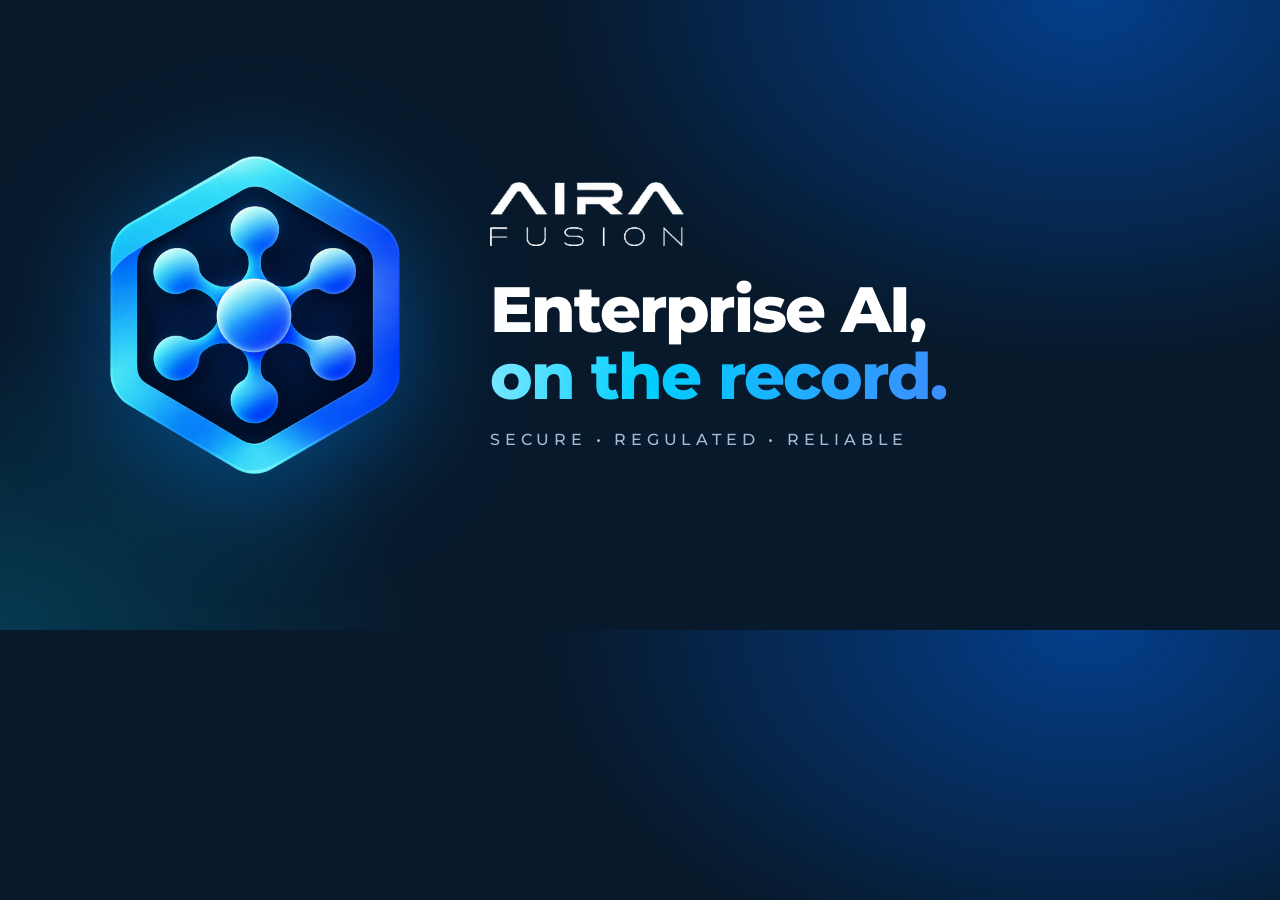
<file: tools/og-card.html>
<!doctype html><html><head><link href="https://fonts.googleapis.com/css2?family=Montserrat:wght@500;700;800&display=swap" rel="stylesheet">
<style>body{margin:0;width:1200px;height:630px;background:radial-gradient(900px 600px at 85% 0%,rgba(0,108,255,.45),transparent 60%),radial-gradient(700px 500px at 0% 100%,rgba(0,207,255,.18),transparent 60%),#07192B;font-family:Montserrat,sans-serif;color:#fff;display:flex;align-items:center;gap:70px;padding:0 90px;box-sizing:border-box;overflow:hidden}
img.m{width:330px;filter:drop-shadow(0 20px 60px rgba(0,140,255,.45))}h1{font-size:64px;line-height:1.05;letter-spacing:-.03em;margin:26px 0 22px;font-weight:800}h1 span{background:linear-gradient(100deg,#7fe8ff,#00CFFF 35%,#3d8dff);-webkit-background-clip:text;color:transparent}
.t{font:500 16px/1 Montserrat;letter-spacing:.3em;color:#a9bbd3}.w{height:64px}</style></head><body>
<img class="m" src="../src/static/img/brand/aira-icon-512.png"><div><img class="w" src="../src/static/img/brand/aira-wordmark-white.png"><h1>Enterprise AI,<br><span>on the record.</span></h1><div class="t">SECURE &bull; REGULATED &bull; RELIABLE</div></div></body></html>
</file>
